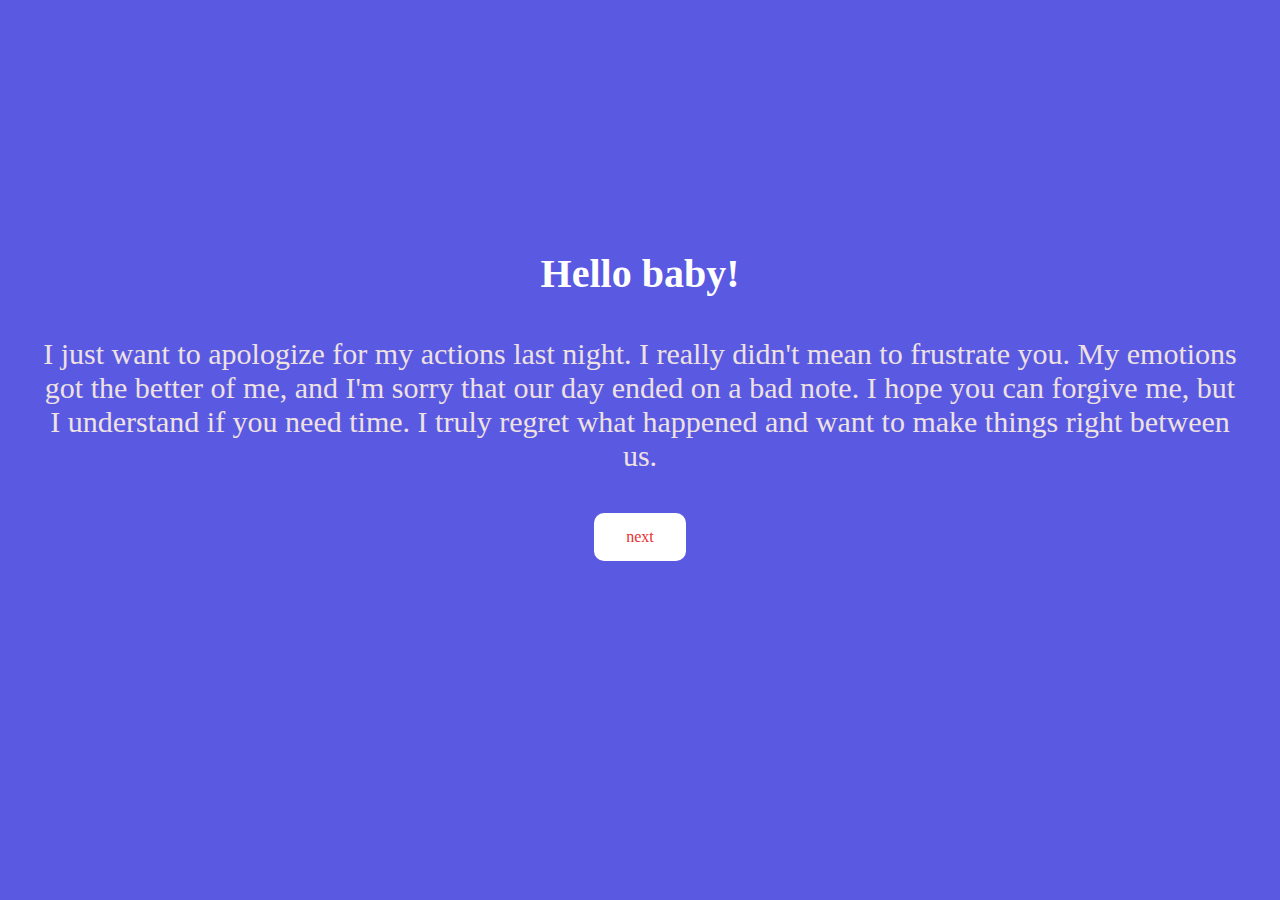
<file: index.html>
<!DOCTYPE html>
<html lang="en">
<head>
    <meta charset="UTF-8">
    <meta name="viewport" content="width=device-width, initial-scale=1.0">
    <link rel="stylesheet" href="intro.css">
    <title>Document</title>
</head>
<body>
    <div class="container">
        <div>
            <h1>Hello baby!</h1>
            <p>I just want to apologize for my actions last night. I really didn't mean to frustrate you. My emotions got the better of me, and I'm sorry that our day ended on a bad note. I hope you can forgive me, but I understand if you need time. I truly regret what happened and want to make things right between us.</p>
        </div>
        <button class="btn" onclick="next()">next</button>
    </div>

    <script>
        function next(){
            window.location.href = "first.html"
        }
    </script>
</body>
</html>
</file>
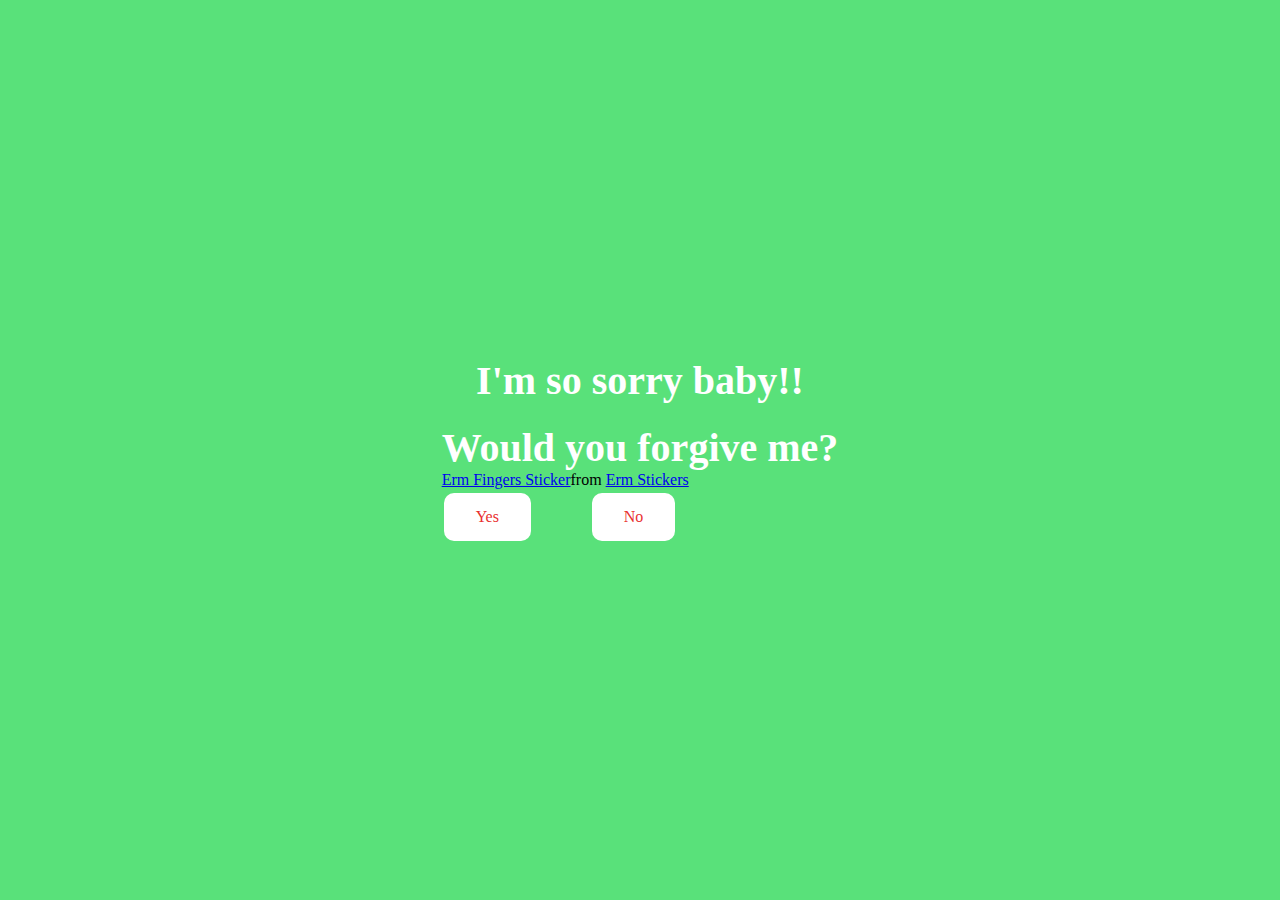
<file: first.html>
<!DOCTYPE html>
<html lang="en">
<head>
    <meta charset="UTF-8">
    <meta name="viewport" content="width=device-width, initial-scale=1.0">
    <link rel="stylesheet" href="style.css">
    <title>Document</title>
</head>
<body>
    <div class="container">
        <div>
            <h1 class="header_text">I'm so sorry baby!!</h1>
            <h1 class="header_text">Would you forgive me?</h1>
        </div>
        <div class="gift_container">
            <div class="tenor-gif-embed" data-postid="16022705" data-share-method="host" data-aspect-ratio="0.99375" data-width="100%"><a href="https://tenor.com/view/erm-fingers-hmmm-cat-guilty-gif-16022705">Erm Fingers Sticker</a>from <a href="https://tenor.com/search/erm-stickers">Erm Stickers</a></div> <script type="text/javascript" async src="https://tenor.com/embed.js"></script>
        </div>
        <div class="buttons">
            <button class="btn" id="yesButton"  onclick="nextPage()">Yes</button>
            <button class="btn" id="noButton" onmouseover="moveButton()" onclick="moveButton()">No</button>
            <script>
                function nextPage(){
                    window.location.href = "yes.html"
                }

                function moveButton(){
                    var x = Math.random() * (window.innerWidth - document.getElementById('noButton').offsetWidth) - 85;
                    var y = Math.random() * (window.innerHeight - document.getElementById('noButton').offsetHeight) - 48;
                    document.getElementById('noButton').style.left = `${x}px`;
                    document.getElementById('noButton').style.top = `${y}px`;
                }
            </script>
        </div>
    </div>
</body>
</html>
</file>
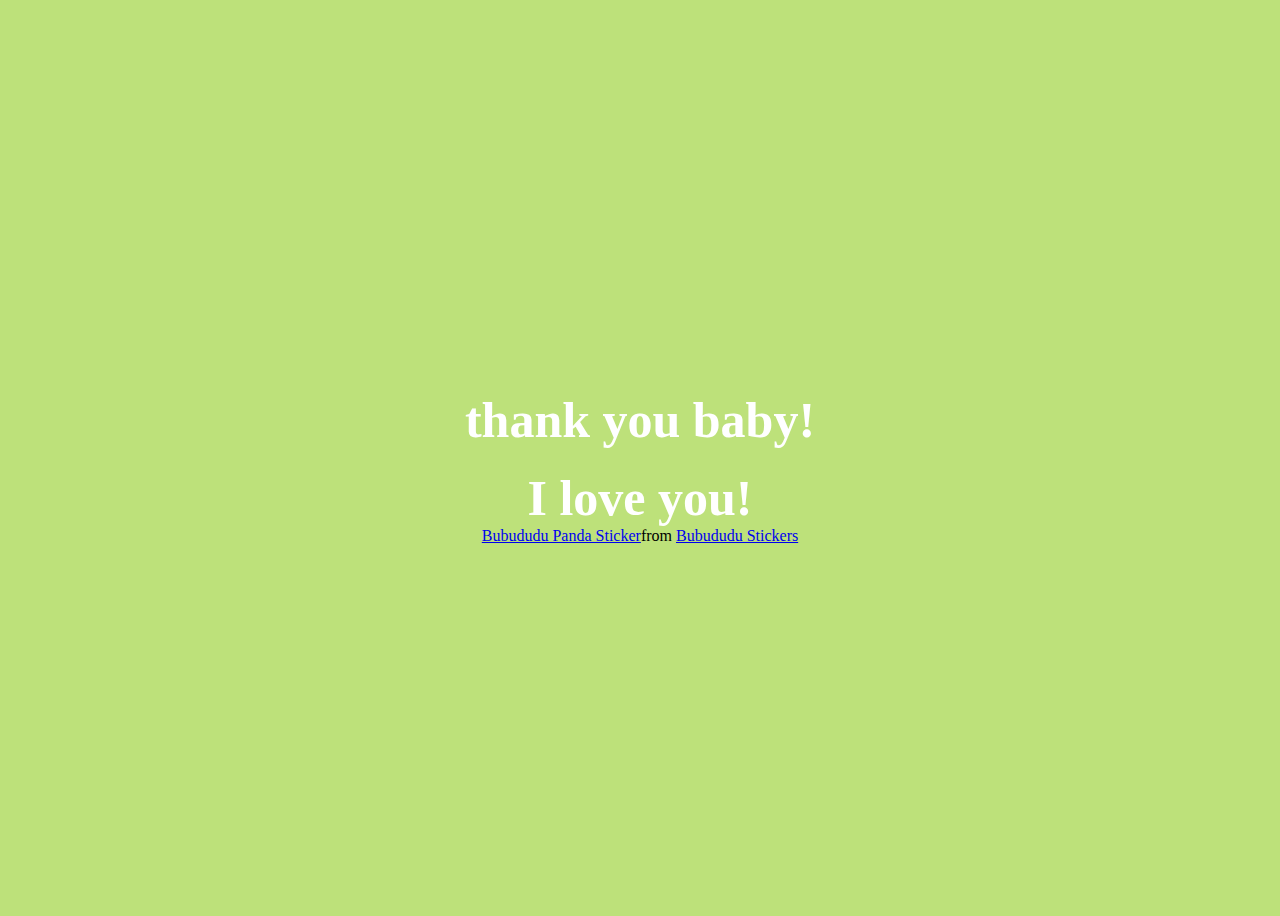
<file: yes.html>
<!DOCTYPE html>
<html lang="en">
<head>
    <meta charset="UTF-8">
    <meta name="viewport" content="width=div.contai, initial-scale=1.0">
    <link rel="stylesheet" href="yes_style.css">
    <title>Document</title>
</head>
<body>
    <div class="container">
        <div>
            <h1 class="header_text">thank you baby!</h1>
            <h1 class="header_text">I love you!</h1>
        </div>
        <div class="gif_container">
            <div class="tenor-gif-embed" data-postid="21331510" data-share-method="host" data-aspect-ratio="1" data-width="100%"><a href="https://tenor.com/view/bubududu-panda-gif-21331510">Bubududu Panda Sticker</a>from <a href="https://tenor.com/search/bubududu-stickers">Bubududu Stickers</a></div> <script type="text/javascript" async src="https://tenor.com/embed.js"></script>
        </div>
    </div>
</body>
</html>
</file>
<file: intro.css>
body {
    display: flex;
    justify-content: center;
    align-items: center;
    height: 90vh;
    background-color: rgb(89, 89, 225);
    margin: 0;
    font-family: Arial, sans-serif;
}

.container {
    text-align: center;
    padding: 20px;
    border-radius: 10px;
}

h1 {
    font-family: cursive;
    font-size: 40px;
    font-weight: bold;
    color: rgb(255,255,255);
    margin-top: 0;
    margin-bottom: 20px;
}

p {
    font-family: cursive;
    font-size: 30px;
    color: rgb(238, 225, 225);
    margin: 0;
    padding: 20px;
    border-radius: 10px;
}

.btn {
    font-family: cursive;
    background-color: #ffffff;
    color: rgb(233,48,48);
    padding: 15px 32px;
    text-align: center;
    display: inline-block;
    font-size: 16px;
    margin-top: 20px;
    cursor: pointer;
    border: none;
    border-radius: 10px;
    transition: background-color 0.3s ease;
}

.btn:hover {
    background-color: rgb(233,48,48);
    color: #ffffff;
}

.tenor-gif-embed {
    display: flex;
    justify-content: center;
    align-items: center;
}
</file>
<file: style.css>
body{
  display: flex;
  justify-content: center;
  align-items: center;
  height: 90vh;
  background-color: rgb(89,225,122);
}

#noButton{
  position: absolute;
  margin-left: 150px;
  transition: 0.5s;
}

#yesButton{
  position: absolute;
  margin-right: 150px;
}

.header_text{
  font-family:cursive;
  font-size: 40px;
  font-weight: bold;
  color: rgb(255,255,255);
  text-align: center;
  margin-top: 20px;
  margin-bottom: 0;
}

.button{
  display: flex;
  flex-direction: row;
  justify-content: center;
  align-items: center;
  margin-top: 20px;
  margin-left: 20px;
}

.btn{
  font-family: cursive;
  background-color: #ffffff;
  color: rgb(233,48,48);
  padding: 15px 32px;
  text-align: center;
  display: inline-block;
  font-size: 16px;
  margin: 4px 2px;
  cursor: pointer;
  border: none;
  border-radius: 10px;
  transition: background-color 0.3s ease;
}

.gif_container{
  display: flex;
  justify-content: center;
  align-items: center;
}

@media only screen and (max-width: 320px) and (max-height: 568px){
  body {
    height: 90vh;
  }

  .header_text{
    font-size: 20px;
  }

  img {
    height: 60vh;
  }

  .btn {
    padding: 10px 18px;
    font-size: 12px;
  }
}
  
@media only screen and (max-width: 414px) and (max-height: 736px){
  body {
    height: 90vh;
  }

  .header_text{
    font-size: 28px;
  }

  img {
    height: 60vh;
  }

  .btn {
    padding: 15px 25px;
    font-size: 14px;
  }
}
</file>
<file: yes_style.css>
body{
    display: flex;
    justify-content: center;
    align-items: center;
    height: 100vh;
    background-color: rgb(189, 225, 122);
}

.header_text{
    font-family:cursive;
    font-size: 50px;
    font-weight: bold;
    color: white;
    text-align: center;
    margin-top: 20px;
    margin-bottom: 0px;
}

.gif_container{
    display: flex;
    justify-content: center;
    align-items: center;
}
</file>
